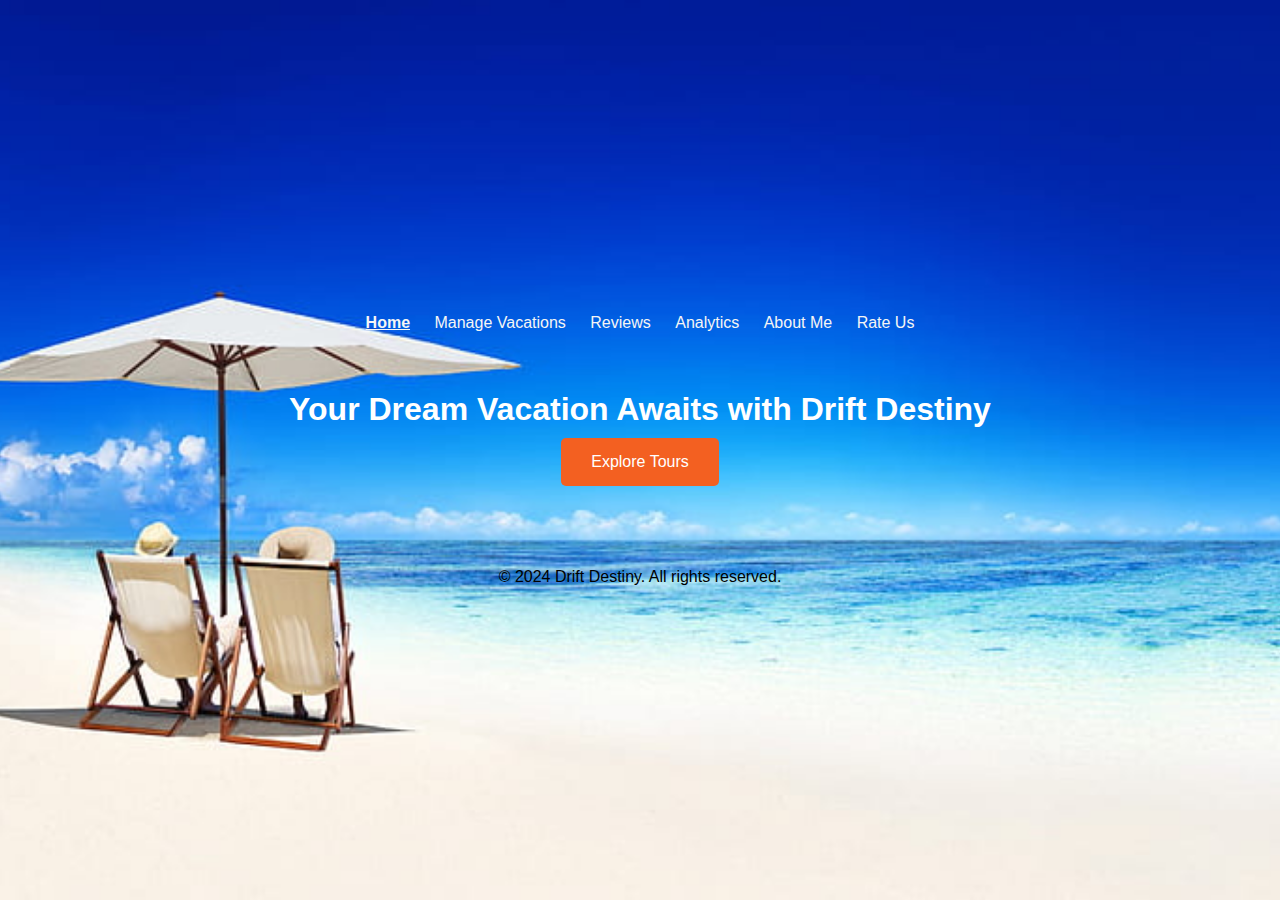
<file: index.html>
<!DOCTYPE html>
<html lang="en">
<head>
  <meta charset="UTF-8">
  <meta name="viewport" content="width=device-width, initial-scale=1.0">
  <title>Drift Destiny - Home</title>
  <link rel="stylesheet" href="css/index.css">
</head>
<body class="home-page">
  <header>
    <nav>
      <ul>
        <li><a href="index.html" class="active">Home</a></li>
        <li><a href="managevacations.html" >Manage Vacations</a></li>
        <li><a href="reviews.html" >Reviews</a></li>
        <li><a href="analytics.html" >Analytics</a></li>
        <li><a href="aboutme.html" >About Me</a></li>
        <li><a href="rateus.html" >Rate Us</a></li>
      </ul>
    </nav>
  </header>
  <main>
    <section class="hero">
      <h2>Your Dream Vacation Awaits with <span class="highlight">Drift Destiny</span></h2>
      <button class="explore-button" onclick="location.href='managevacations.html'">Explore Tours</button>
    </section>
  </main>
  <footer>
    <p>&copy; 2024 Drift Destiny. All rights reserved.</p>
  </footer>
</body>
</html>
</file>
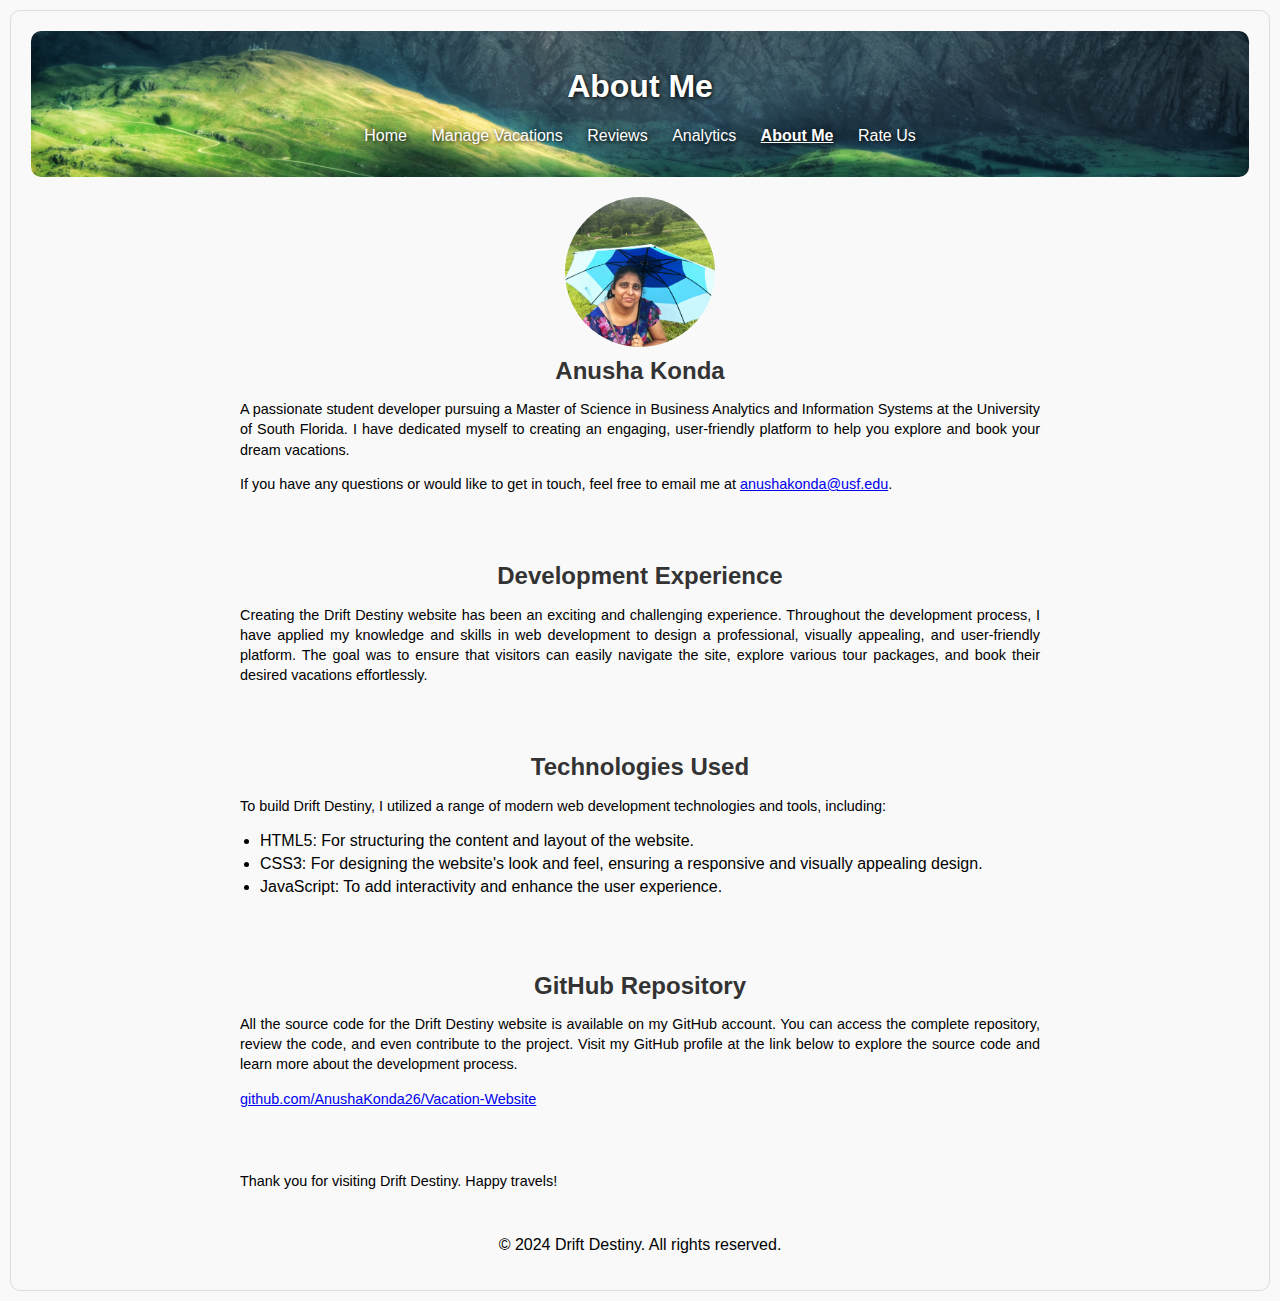
<file: aboutme.html>
<!DOCTYPE html>
<html lang="en">
<head>
  <meta charset="UTF-8">
  <meta name="viewport" content="width=device-width, initial-scale=1.0">
  <title>About Me</title>
  <link rel="stylesheet" href="css/aboutme.css">
</head>
<body class="about-page">
  <header>
    <h1>About Me</h1>
    <nav>
      <ul>
        <li><a href="index.html">Home</a></li>
        <li><a href="managevacations.html">Manage Vacations</a></li>
        <li><a href="reviews.html">Reviews</a></li>
        <li><a href="analytics.html">Analytics</a></li>
        <li><a href="aboutme.html" class="active">About Me</a></li>
        <li><a href="rateus.html">Rate Us</a></li>
      </ul>
    </nav>
  </header>
  <main>
    <div class="introduction">
      <img src="css/img/about.jpg" alt="Anusha Konda" class="profile-image">
      <h2 class="highlight">Anusha Konda</h2>
      <p>A passionate student developer pursuing a Master of Science in Business Analytics and Information Systems at the University of South Florida. I have dedicated myself to creating an engaging, user-friendly platform to help you explore and book your dream vacations.</p>
      <p>If you have any questions or would like to get in touch, feel free to email me at <a href="mailto:anushakonda@usf.edu">anushakonda@usf.edu</a>.</p>
    </div>
    <div class="development-experience">
      <h2>Development Experience</h2>
      <p>Creating the Drift Destiny website has been an exciting and challenging experience. Throughout the development process, I have applied my knowledge and skills in web development to design a professional, visually appealing, and user-friendly platform. The goal was to ensure that visitors can easily navigate the site, explore various tour packages, and book their desired vacations effortlessly.</p>
    </div>
    <div class="technologies-used">
      <h2>Technologies Used</h2>
      <p>To build Drift Destiny, I utilized a range of modern web development technologies and tools, including:</p>
      <ul>
        <li>HTML5: For structuring the content and layout of the website.</li>
        <li>CSS3: For designing the website's look and feel, ensuring a responsive and visually appealing design.</li>
        <li>JavaScript: To add interactivity and enhance the user experience.</li>
      </ul>
    </div>
    <div class="github-repository">
      <h2>GitHub Repository</h2>
      <p>All the source code for the Drift Destiny website is available on my GitHub account. You can access the complete repository, review the code, and even contribute to the project. Visit my GitHub profile at the link below to explore the source code and learn more about the development process.</p>
      <p><a href="https://github.com/AnushaKonda26/Vacation-Website" target="_blank">github.com/AnushaKonda26/Vacation-Website</a></p>
    </div>
    <div class="contact">
      <p>Thank you for visiting Drift Destiny. Happy travels!</p>
    </div>
  </main>
  <footer>
    &copy; 2024 Drift Destiny. All rights reserved.
  </footer>
</body>
</html>
</file>
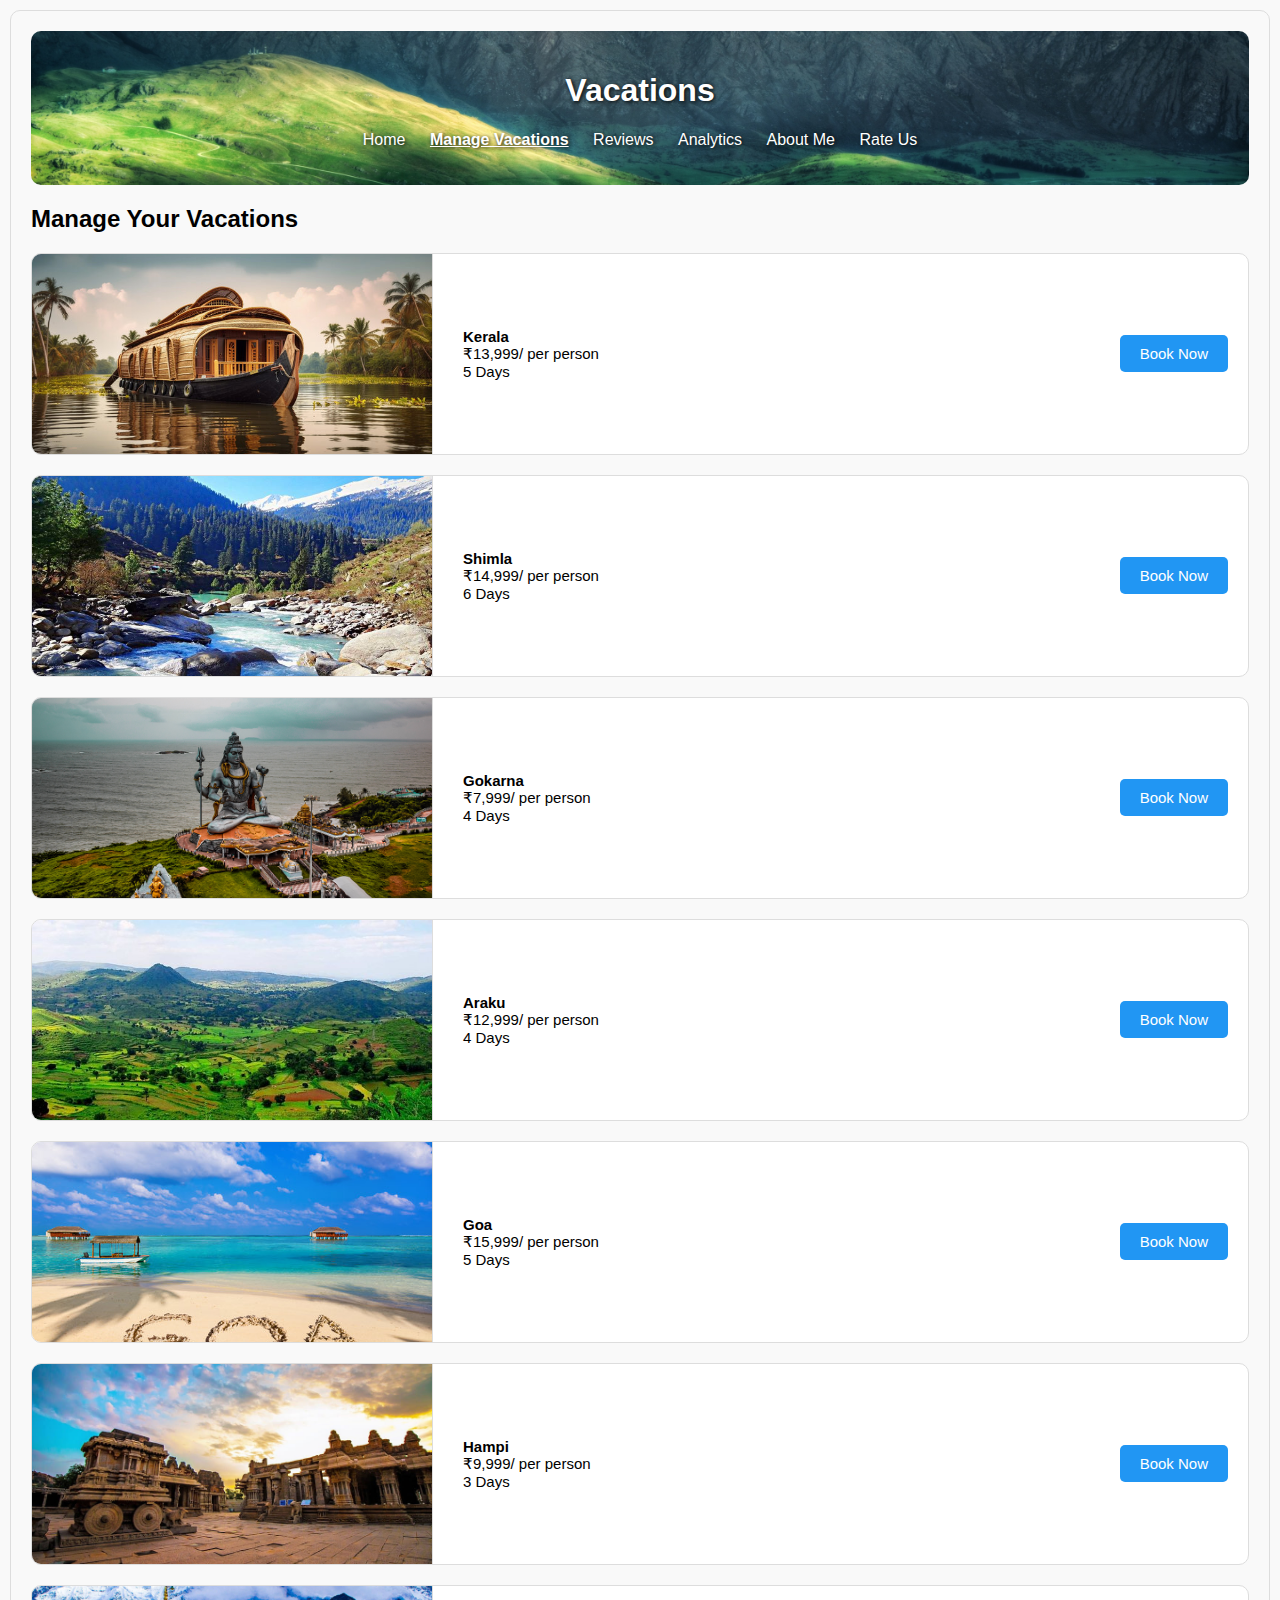
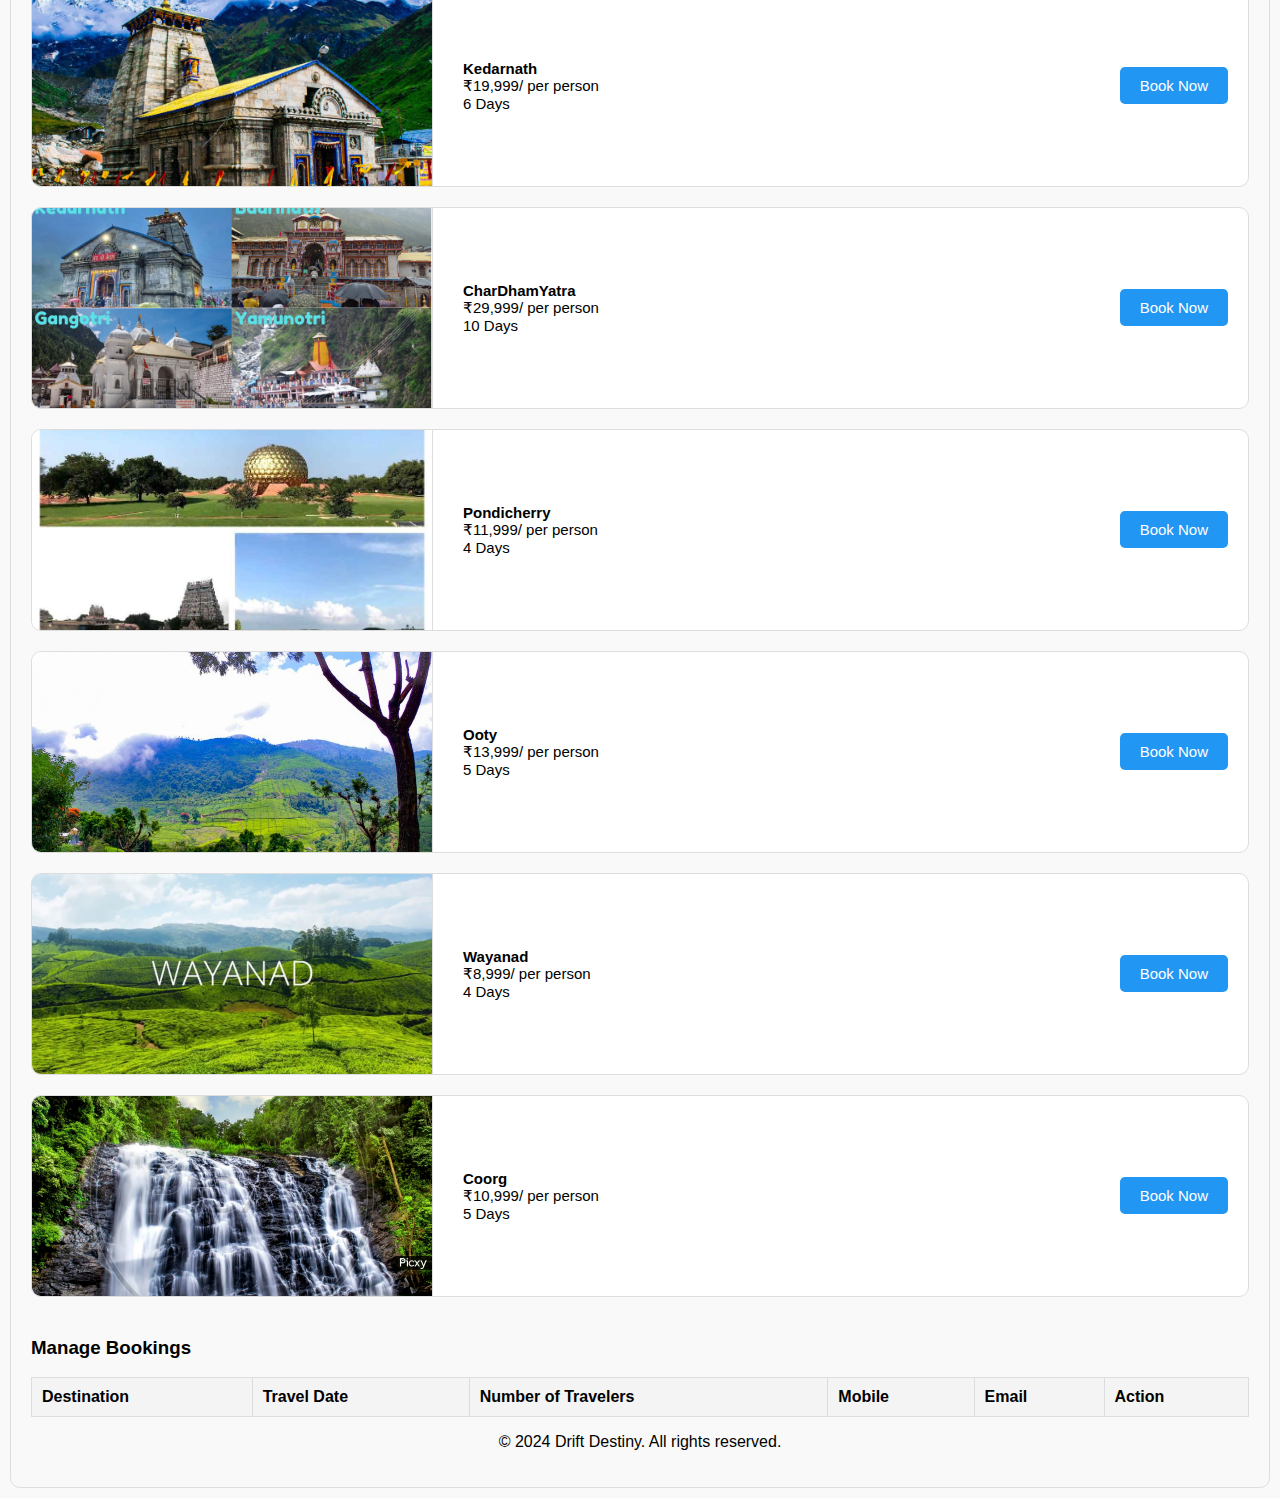
<file: managevacations.html>
<!DOCTYPE html>
<html lang="en">
<head>
  <meta charset="UTF-8">
  <meta name="viewport" content="width=device-width, initial-scale=1.0">
  <title>Manage Vacations</title>
  <link rel="stylesheet" href="css/vacations.css">
</head>
<body class="manage-page">
  <header>
    <h1>Vacations</h1>
    <nav>
      <ul>
        <li><a href="index.html">Home</a></li>
        <li><a href="managevacations.html" class="active">Manage Vacations</a></li>
        <li><a href="reviews.html">Reviews</a></li>
        <li><a href="analytics.html">Analytics</a></li>
        <li><a href="aboutme.html">About Me</a></li>
        <li><a href="rateus.html">Rate Us</a></li>
      </ul>
    </nav>
  </header>
  <main>
    <h2>Manage Your Vacations</h2>
    <section id="vacations-section">
      <div class="vacation-card">
        <img src="css/img/kerala2.jpg" alt="Kerala">
        <div class="vacation-info">
          <div>
            <h3>Kerala</h3>
            <p>&#8377;13,999/ per person</p>
            <p>5 Days</p>
          </div>
          <button class="book-now" onclick="navigateToBookingPage('Kerala', 13999)">Book Now</button>
        </div>
      </div>
      <div class="vacation-card">
        <img src="css/img/shimla2.jpg" alt="Shimla">
        <div class="vacation-info">
          <div>
            <h3>Shimla</h3>
            <p>&#8377;14,999/ per person</p>
            <p>6 Days</p>
          </div>
          <button class="book-now" onclick="navigateToBookingPage('Shimla', 14999)">Book Now</button>
        </div>
      </div>
      <div class="vacation-card">
        <img src="css/img/gokarna2.jpg" alt="Gokarna">
        <div class="vacation-info">
          <div>
            <h3>Gokarna</h3>
            <p>&#8377;7,999/ per person</p>
            <p>4 Days</p>
          </div>
          <button class="book-now" onclick="navigateToBookingPage('Gokarna', 7999)">Book Now</button>
        </div>
      </div>
      <div class="vacation-card">
        <img src="css/img/araku2.jpeg" alt="Araku">
        <div class="vacation-info">
          <div>
            <h3>Araku</h3>
            <p>&#8377;12,999/ per person</p>
            <p>4 Days</p>
          </div>
          <button class="book-now" onclick="navigateToBookingPage('Araku', 12999)">Book Now</button>
        </div>
      </div>
      <div class="vacation-card">
        <img src="css/img/goa2.jpg" alt="Goa">
        <div class="vacation-info">
          <div>
            <h3>Goa</h3>
            <p>&#8377;15,999/ per person</p>
            <p>5 Days</p>
          </div>
          <button class="book-now" onclick="navigateToBookingPage('Goa', 15999)">Book Now</button>
        </div>
      </div>
      <div class="vacation-card">
        <img src="css/img/hampi2.jpg" alt="Hampi">
        <div class="vacation-info">
          <div>
            <h3>Hampi</h3>
            <p>&#8377;9,999/ per person</p>
            <p>3 Days</p>
          </div>
          <button class="book-now" onclick="navigateToBookingPage('Hampi', 9999)">Book Now</button>
        </div>
      </div>
      <div class="vacation-card">
        <img src="css/img/kedarnath2.jpg" alt="Kedarnath">
        <div class="vacation-info">
          <div>
            <h3>Kedarnath</h3>
            <p>&#8377;19,999/ per person</p>
            <p>6 Days</p>
          </div>
          <button class="book-now" onclick="navigateToBookingPage('Kedarnath', 19999)">Book Now</button>
        </div>
      </div>
      <div class="vacation-card">
        <img src="css/img/Char-Dham-Yatra.jpg" alt="CharDhamYatra">
        <div class="vacation-info">
          <div>
            <h3>CharDhamYatra</h3>
            <p>&#8377;29,999/ per person</p>
            <p>10 Days</p>
          </div>
          <button class="book-now" onclick="navigateToBookingPage('CharDhamYatra', 29999)">Book Now</button>
        </div>
      </div>
      <div class="vacation-card">
        <img src="css/img/pondi2.jpg" alt="Pondicherry">
        <div class="vacation-info">
          <div>
            <h3>Pondicherry</h3>
            <p>&#8377;11,999/ per person</p>
            <p>4 Days</p>
          </div>
          <button class="book-now" onclick="navigateToBookingPage('Pondicherry', 11999)">Book Now</button>
        </div>
      </div>
      <div class="vacation-card">
        <img src="css/img/ooty-coonoor2.jpg" alt="Ooty">
        <div class="vacation-info">
          <div>
            <h3>Ooty</h3>
            <p>&#8377;13,999/ per person</p>
            <p>5 Days</p>
          </div>
          <button class="book-now" onclick="navigateToBookingPage('Ooty', 13999)">Book Now</button>
        </div>
      </div>
      <div class="vacation-card">
        <img src="css/img/Wayanad2.jpg" alt="Wayanad">
        <div class="vacation-info">
          <div>
            <h3>Wayanad</h3>
            <p>&#8377;8,999/ per person</p>
            <p>4 Days</p>
          </div>
          <button class="book-now" onclick="navigateToBookingPage('Wayanad', 8999)">Book Now</button>
        </div>
      </div>
      <div class="vacation-card">
        <img src="css/img/coorg2.jpg" alt="Coorg">
        <div class="vacation-info">
          <div>
            <h3>Coorg</h3>
            <p>&#8377;10,999/ per person</p>
            <p>5 Days</p>
          </div>
          <button class="book-now" onclick="navigateToBookingPage('Wayanad', 8999)">Book Now</button>
        </div>

    </section>
    <section id="booking-section">
      <h3>Manage Bookings</h3>
      <table id="booking-table">
        <thead>
          <tr>
            <th>Destination</th>
            <th>Travel Date</th>
            <th>Number of Travelers</th>
            <th>Mobile</th>
            <th>Email</th>
            <th>Action</th>
          </tr>
        </thead>
        <tbody>
        </tbody>
      </table>
    </section>
  </main>
  <script>
    const bookings = JSON.parse(localStorage.getItem('bookings')) || [];

    function navigateToBookingPage(destination, price) {
      const url = `booking.html?destination=${encodeURIComponent(destination)}&price=${price}`;
      window.location.href = url;
    }

    function loadBookings() {
      const bookingTableBody = document.querySelector('#booking-table tbody');
      bookingTableBody.innerHTML = '';

      bookings.forEach((booking, index) => {
        const row = document.createElement('tr');
        row.innerHTML = `
          <td>${booking.destination}</td>
          <td>${booking.travelDate}</td>
          <td>${booking.numTravelers}</td>
          <td>${booking.mobile}</td>
          <td>${booking.email}</td>
          <td class="action-buttons">
            <button onclick="editBooking(${index})">Edit</button>
            <button onclick="deleteBooking(${index})">Delete</button>
          </td>
        `;
        bookingTableBody.appendChild(row);
      });
    }

    function editBooking(index) {
      const booking = bookings[index];
      const url = `booking.html?edit=true&index=${index}&destination=${encodeURIComponent(booking.destination)}&travelDate=${booking.travelDate}&numTravelers=${booking.numTravelers}&mobile=${booking.mobile}&email=${booking.email}`;
      window.location.href = url;
    }

    function deleteBooking(index) {
      bookings.splice(index, 1);
      localStorage.setItem('bookings', JSON.stringify(bookings));
      loadBookings();
    }

    window.onload = loadBookings;
  </script>
  <footer>
    &copy; 2024 Drift Destiny. All rights reserved.
  </footer>
</body>
</html>
</file>
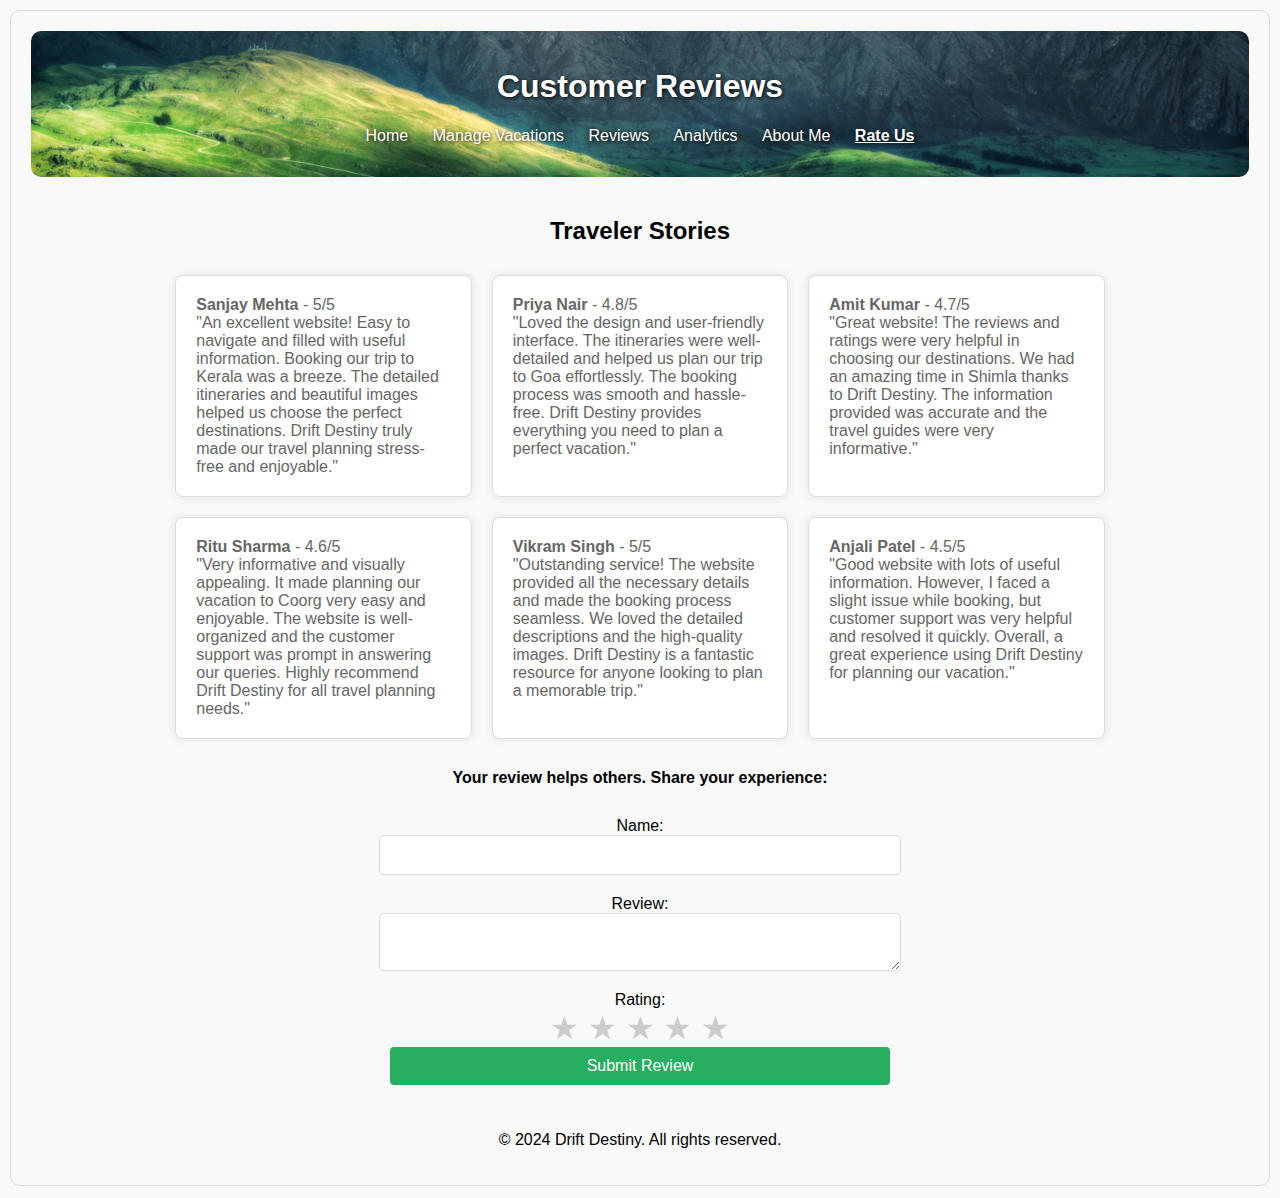
<file: rateus.html>
<!DOCTYPE html>
<html lang="en">
<head>
  <meta charset="UTF-8">
  <meta name="viewport" content="width=device-width, initial-scale=1.0">
  <title>Rate Us</title>
  <link rel="stylesheet" href="css/rateus.css">
</head>
<body class="rate-page">
  <header>
    <h1>Customer Reviews</h1>
    <nav>
      <ul>
        <li><a href="index.html">Home</a></li>
        <li><a href="managevacations.html">Manage Vacations</a></li>
        <li><a href="reviews.html">Reviews</a></li>
        <li><a href="analytics.html">Analytics</a></li>
        <li><a href="aboutme.html">About Me</a></li>
        <li><a href="rateus.html" class="active">Rate Us</a></li>
      </ul>
    </nav>
  </header>
  <main>
    <section id="existingReviews">
        <h2>Traveler Stories</h2>
        <div id="reviewsList"></div>
    </section>
    <h3>Your review helps others. Share your experience:</h3>
    <section id="submitReview" class="right-align">
        <div>
            <form id="reviewForm" class="form-card">
                <label for="reviewerName">Name:</label>
                <input type="text" id="reviewerName" name="reviewerName" required>
                <label for="reviewText">Review:</label>
                <textarea id="reviewText" name="reviewText" required></textarea>
                <label for="rating">Rating:</label>
                <div class="star-rating">
                    <span class="star" data-value="1">&#9733;</span>
                    <span class="star" data-value="2">&#9733;</span>
                    <span class="star" data-value="3">&#9733;</span>
                    <span class="star" data-value="4">&#9733;</span>
                    <span class="star" data-value="5">&#9733;</span>
                </div>
                <input type="hidden" id="rating" name="rating" required>
                <button type="submit">Submit Review</button>
            </form>
        </div>
    </section>
  </main>
  <div id="edit-modal" style="display:none;">
    <form id="editForm">
      <input type="hidden" id="edit-id">
      <label for="editName">Name:</label>
      <input type="text" id="editName" name="editName" required>
      <label for="editReview">Review:</label>
      <textarea id="editReview" name="editReview" required></textarea>
      <label for="editRating">Rating:</label>
      <div class="star-rating">
        <span class="star" data-value="1">&#9733;</span>
        <span class="star" data-value="2">&#9733;</span>
        <span class="star" data-value="3">&#9733;</span>
        <span class="star" data-value="4">&#9733;</span>
        <span class="star" data-value="5">&#9733;</span>
      </div>
      <input type="hidden" id="editRating" name="editRating" required>
      <button type="submit">Save Changes</button>
      <button type="button" onclick="closeEditModal()">Cancel</button>
    </form>
  </div>
  <script src="js/rateus.js"></script>
  <footer>
    &copy; 2024 Drift Destiny. All rights reserved.
  </footer>
</body>
</html>
</file>
<file: css/index.css>
body {
    font-family: Arial, sans-serif;
    margin: 0;
    padding: 0;
    box-sizing: border-box;
    color: black;
  }
  
  header {
    background-color: none;
    color: whitesmoke;
    padding: 1em 0;
    text-align: center;
  }
  
  nav ul {
    list-style: none;
    padding: 0;
  }
  
  nav ul li {
    display: inline;
    margin: 0 10px;
  }
  
  nav ul li a {
    color: whitesmoke;
    text-decoration: none;
  }
  
  nav ul li a.active {
    font-weight: bold;
    text-decoration: underline;
  }
  
  .home-page {
    background-image: url('img/vac11.jpg'); 
    background-size: cover;
    background-position: center;
    background-repeat: no-repeat;
    height: 100vh;
    display: flex;
    flex-direction: column;
    justify-content: center;
    align-items: center;
    text-align: center;
  }
  
  .hero {
    margin-bottom: 50px;
  }
  .hero h2 {
    font-size: 2em;
    margin-bottom: 10px;
    color: white;
    animation: highlight-animation 2s infinite;
  }
  
  @keyframes highlight-animation {
    0% { opacity: 1; }
    50% { opacity: 0.5; }
    100% { opacity: 1; }
  }
  
  .hero .highlight {
    font-weight: bold;
  }
  
  .explore-button {
    background-color: #f36021;
    color: white;
    border: none;
    padding: 15px 30px;
    cursor: pointer;
    font-size: 1em;
    border-radius: 5px;
  }
  
  .explore-button:hover {
    background-color: red;
  }
  
  footer {
    color: black;
    text-align: center;
    padding: 1em 0;
    position: relative;
    width: 100%;
    bottom: 0;
    background: none;
  }
</file>
<file: css/aboutme.css>
body {
    font-family: Arial, sans-serif;
    margin: 0;
    padding: 0;
    box-sizing: border-box;
    color: black;
  }
  
  header {
    color: white;
    padding: 1em 0;
    text-align: center;
    text-shadow: 1px 1px 4px #000;
    border-radius: 10px;
  }
  
  nav ul {
    list-style: none;
    padding: 0;
  }
  
  nav ul li {
    display: inline;
    margin: 0 10px;
  }
  
  nav ul li a {
    color: white;
    text-decoration: none;
  }
  
  nav ul li a.active {
    font-weight: bold;
    text-decoration: underline;
  }
  
  .about-page {
    background-color: #f9f9f9;
    padding: 20px;
    margin: 10px;
    border: 1px solid #ddd;
    border-radius: 10px;
  }
  
  .about-page header {
    background-image: url('img/header.jpg');
    background-size: cover;
    background-position: center;
  }
  
  .about-page nav ul li a {
    color: white;
  }
  
  .introduction {
    text-align: center;
    padding: 20px;
  }
  
  .introduction img {
    border-radius: 50%;
    display: block;
    margin: 0 auto 10px auto;
    width: 150px;
    height: 150px;
    object-fit: cover;
  }
  
  .highlight {
    font-weight: bold;
    display: block;
    margin-top: 10px;
  }
  
  .introduction,
  .development-experience,
  .technologies-used,
  .github-repository,
  .contact {
    padding: 20px;
    max-width: 800px;
    margin: 0 auto;
    text-align: left;
  }
  
  .introduction h2,
  .development-experience h2,
  .technologies-used h2,
  .github-repository h2 {
    margin-bottom: 10px;
    color: #333;
    text-align: center;
  }
  
  .introduction p,
  .development-experience p,
  .technologies-used p,
  .github-repository p,
  .contact p {
    margin-bottom: 8px;
    font-size: 0.9em;
    line-height: 1.4;
    text-align: justify;
  }
  
  .technologies-used ul {
    list-style-type: disc;
    padding-left: 20px;
  }
  
  .technologies-used ul li {
    margin-bottom: 5px;
  }
  
  footer {
    color: black;
    text-align: center;
    padding: 1em 0;
    position: relative;
    width: 100%;
    bottom: 0;
    background: none;
  }
</file>
<file: css/vacations.css>
body {
    font-family: Arial, sans-serif;
    margin: 0;
    padding: 0;
    box-sizing: border-box;
    color: black;
  }
  
  header {
    color: white;
    padding: 1em 0;
    text-align: center;
    text-shadow: 1px 1px 4px #000;
    border-radius: 10px;
  }
  
  nav ul {
    list-style: none;
    padding: 0;
  }
  
  nav ul li {
    display: inline;
    margin: 0 10px;
  }
  
  nav ul li a {
    color: white;
    text-decoration: none;
  }
  
  nav ul li a.active {
    font-weight: bold;
    text-decoration: underline;
  }
  
  .manage-page {
    background-color: #f9f9f9;
    padding: 20px; 
    margin: 10px; 
    border: 1px solid #ddd;
    border-radius: 10px; 
  }
  
  .manage-page header {
    background-image: url('img/header.jpg'); 
    background-size: cover;
    background-position: center;
    color: white;
    text-shadow: 1px 1px 4px #000;
    padding: 20px;
    border-radius: 10px;
  }
  
  .manage-page nav ul li a {
    color: white;
  }
  
  .vacation-card {
    border: 1px solid #ddd;
    border-radius: 10px;
    overflow: hidden;
    margin-bottom: 20px;
    display: flex;
    align-items: center;
    background-color: #fff;
    color: #333;
  }
  
  .vacation-card img {
    width: 400px;
    height: 200px;
    object-fit: cover;
    border-right: 1px solid #ddd;
  }
  
  .vacation-info {
    padding: 20px;
    flex: 1;
    display: flex;
    justify-content: space-between;
    align-items: center;
    
    color: black;
  }
  
  .vacation-info h3, .vacation-info p {
    margin: 0;
    padding: 0 10px;
    font-size: 15px;
  }
  
  .book-now {
    background-color: #2196F3;
    color: white;
    border: none;
    padding: 10px 20px;
    cursor: pointer;
    font-size: 15px;
    border-radius: 5px;
  }
  
  .book-now:hover {
    background-color: #1976D2;
  }
  
  #booking-section {
    margin-top: 40px;
  }
  
  #booking-table {
    width: 100%;
    border-collapse: collapse;
  }
  
  #booking-table th,
  #booking-table td {
    border: 1px solid #ddd;
    padding: 10px;
    text-align: left;
  }
  
  #booking-table th {
    background-color: #f4f4f4;
  }
  
  .action-buttons {
    display: flex;
    gap: 5px;
  }
  
  .action-buttons button {
    margin-right: 5px;
    padding: 5px 10px;
    font-size: 14px;
    background-color: #ff5722;
    color: white;
    border: none;
    border-radius: 5px;
    cursor: pointer;
  }
  
  .action-buttons button:hover {
    background-color: #e64a19;
  }
  
  footer {
    color: black;
    text-align: center;
    padding: 1em 0;
    position: relative;
    width: 100%;
    bottom: 0;
    background: none;
  }
</file>
<file: css/rateus.css>
body {
  font-family: Arial, sans-serif;
  margin: 0;
  padding: 0;
  box-sizing: border-box;
  color: black;
}

header {
  color: white;
  padding: 1em 0;
  text-align: center;
  text-shadow: 1px 1px 4px #000;
  border-radius: 10px;
}

nav ul {
  list-style: none;
  padding: 0;
}

nav ul li {
  display: inline;
  margin: 0 10px;
}

nav ul li a {
  color: white;
  text-decoration: none;
}

nav ul li a.active {
  font-weight: bold;
  text-decoration: underline;
}

.rate-page {
  background-color: #f9f9f9;
  padding: 20px;
  margin: 10px;
  border: 1px solid #ddd;
  border-radius: 10px;
}

.rate-page header {
  background-image: url('img/header.jpg');
  background-size: cover;
  background-position: center;
}

main {
  padding: 20px;
  color: black;
}

#existingReviews h2, #submitReview h2 {
  text-align: center;
  margin-bottom: 20px;
}

h3 {
  font-size: 1em;
  margin-bottom: 20px;
  text-align: center;
}

#reviewsList {
  display: flex;
  flex-wrap: wrap;
  justify-content: center;
  margin: 20px 0;
}

.review-card {
  background-color: #fff;
  border: 1px solid #ddd;
  border-radius: 8px;
  padding: 20px;
  margin: 10px;
  width: calc(25% - 40px);
  box-shadow: 0 0 10px rgba(0, 0, 0, 0.1);
}

.review-card p {
  margin: 0;
  color: #666;
}

.review-card .stars {
  color: #f39c12;
  margin-top: 10px;
}

.star-rating {
  font-size: 2em;
  cursor: pointer;
}

.star-rating .star {
  color: #ccc;
}

.star-rating .star.selected {
  color: gold;
}

form {
  display: flex;
  flex-direction: column;
  align-items: center;
}

form label {
  margin-top: 10px;
}

form input, form textarea, form button {
  padding: 10px;
  font-size: 1rem;
  border-radius: 4px;
  border: 1px solid #ddd;
  width: 100%;
  max-width: 500px;
  margin-bottom: 10px;
}

form button {
  background-color: #27ae60;
  color: #fff;
  border: none;
  cursor: pointer;
  transition: background-color 0.3s;
}

form button:hover {
  background-color: #219150;
}

footer {
  color: black;
  text-align: center;
  padding: 1em 0;
  position: relative;
  width: 100%;
  bottom: 0;
  background: none;
}

.modal {
  position: fixed;
  top: 0;
  left: 0;
  width: 100%;
  height: 100%;
  background: rgba(0, 0, 0, 0.5);
  display: flex;
  justify-content: center;
  align-items: center;
  z-index: 1000;
}

.modal-content {
  background: white;
  padding: 20px;
  border-radius: 5px;
  text-align: center;
  width: 300px;
  max-width: 80%;
}

.modal .close {
  position: absolute;
  top: 10px;
  right: 10px;
  font-size: 20px;
  cursor: pointer;
}

.popup {
  position: fixed;
  top: 20px;
  left: 50%;
  transform: translateX(-50%);
  background: #27ae60;
  color: white;
  padding: 10px 20px;
  border-radius: 5px;
  box-shadow: 0 0 10px rgba(0, 0, 0, 0.1);
  z-index: 1000;
}

.cancel-btn {
  background-color: #d9534f;
  margin-top: 10px;
}

.cancel-btn:hover {
  background-color: #c9302c;
}
</file>
